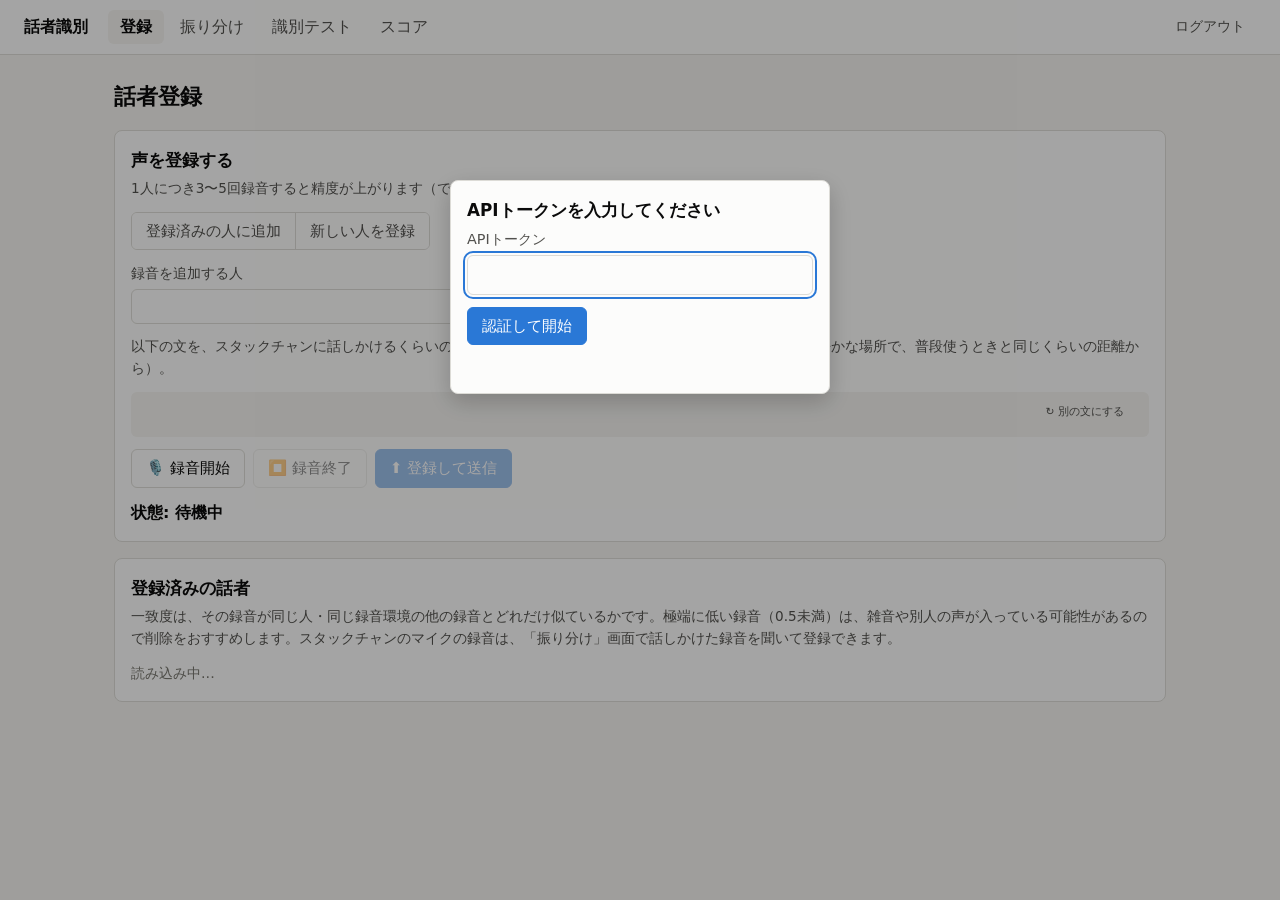
<file: index.html>
<!DOCTYPE html>
<html lang="ja">
<head>
  <meta charset="UTF-8">
  <meta name="viewport" content="width=device-width, initial-scale=1">
  <title>話者登録</title>
  <link rel="stylesheet" href="/static/style.css">
</head>
<body>
  <header class="app-header">
    <div class="app-title">話者識別</div>
    <nav class="app-nav">
      <a href="/" aria-current="page">登録</a>
      <a href="/inbox.html">振り分け</a>
      <a href="/test.html">識別テスト</a>
      <a href="/scores.html">スコア</a>
    </nav>
    <button id="logoutBtn" class="btn btn-ghost btn-small">ログアウト</button>
  </header>

  <main class="page">
    <h1>話者登録</h1>

    <section class="card">
      <h2>声を登録する</h2>
      <p class="card-sub">1人につき3〜5回録音すると精度が上がります（できれば日や時間帯を変えて）。</p>

      <div class="segmented" role="radiogroup" aria-label="登録のしかた">
        <label><input type="radio" name="mode" value="add" id="modeAdd"> 登録済みの人に追加</label>
        <label><input type="radio" name="mode" value="new" id="modeNew"> 新しい人を登録</label>
      </div>

      <div id="addFields">
        <div class="field">
          <label for="personSelect">録音を追加する人</label>
          <select id="personSelect"></select>
        </div>
      </div>

      <div id="newFields" hidden>
        <div class="field">
          <label for="nameInput">識別名（半角英数字）</label>
          <input type="text" id="nameInput" placeholder="例: tanaka">
        </div>
        <div class="field">
          <label for="kanaInput">表示名（ひらがなや漢字など）</label>
          <input type="text" id="kanaInput" placeholder="例: たなかさん">
        </div>
      </div>

      <p class="hint">以下の文を、スタックチャンに話しかけるくらいの自然な声で読んでください。録音ごとに違う文が出ます（静かな場所で、普段使うときと同じくらいの距離から）。</p>
      <div class="read-aloud">
        <div class="read-aloud-head">
          <span id="sampleLabel"></span>
          <button type="button" id="nextTextBtn" class="btn btn-ghost btn-small">↻ 別の文にする</button>
        </div>
        <p id="sampleText"></p>
      </div>

      <div class="actions">
        <button id="recordButton" class="btn">🎙️ 録音開始</button>
        <button id="stopButton" class="btn" disabled>⏹️ 録音終了</button>
        <button id="uploadButton" class="btn btn-primary" disabled>⬆️ 登録して送信</button>
      </div>
      <p id="status" class="status" role="status">状態: 待機中</p>
    </section>

    <section class="card">
      <h2>登録済みの話者</h2>
      <p class="card-sub">一致度は、その録音が同じ人・同じ録音環境の他の録音とどれだけ似ているかです。極端に低い録音（0.5未満）は、雑音や別人の声が入っている可能性があるので削除をおすすめします。スタックチャンのマイクの録音は、「振り分け」画面で話しかけた録音を聞いて登録できます。</p>
      <div id="profiles" class="empty">読み込み中...</div>
    </section>
  </main>

  <script src="/static/auth.js"></script>
  <script>
    let mediaRecorder;
    let recordedChunks = [];


    // --- 録音・送信のロジック（認証ヘッダー付きで送信） ---
    const recordBtn = document.getElementById("recordButton");
    const stopBtn = document.getElementById("stopButton");
    const uploadBtn = document.getElementById("uploadButton");
    const status = document.getElementById("status");

    // 状態表示（kind: "recording" | "ok" | "error" | なし）
    function setStatus(text, kind) {
      status.textContent = text;
      status.className = "status" + (kind ? ` is-${kind}` : "");
    }

    // --- 認証（auth.js） ---
    window.onload = function () {
      Auth.ensureToken(loadProfiles);
    };

    // --- 登録のしかた（登録済みの人に追加 / 新しい人を登録） ---
    const modeAdd = document.getElementById("modeAdd");
    const modeNew = document.getElementById("modeNew");
    const personSelect = document.getElementById("personSelect");
    let people = [];
    let modeChosen = false;  // 初回読み込み時だけ既定のモードを決める

    function setMode(mode, name) {
      modeChosen = true;
      (mode === "add" ? modeAdd : modeNew).checked = true;
      document.getElementById("addFields").hidden = mode !== "add";
      document.getElementById("newFields").hidden = mode !== "new";
      if (name) personSelect.value = name;
      chooseText();
    }
    modeAdd.onchange = () => setMode("add");
    modeNew.onchange = () => setMode("new");
    personSelect.onchange = () => chooseText();

    // --- 音読用の文 ---
    // 話す内容によらず声の特徴を見るモデルなので、いろいろな音（長音・撥音・促音・拗音・
    // 摩擦音など）と抑揚（問いかけ・呼びかけ・数字）を含む文を録音ごとに変えて読んでもらう
    const READ_TEXTS = [
      { label: "自己紹介", text: "こんにちは。私は〇〇です。スタックチャンに声を登録します。毎日話しかけるので、ちゃんと覚えてくださいね。" },
      { label: "問いかけ", text: "ねえ、スタックチャン。今日の天気はどう？ 午後から雨が降りそうなら、傘を持っていったほうがいいかな。" },
      { label: "ゆったり", text: "青い海と白い雲を眺めながら、冷たい麦茶をゆっくり飲みました。風が気持ちよくて、思わず大きな声で笑いました。" },
      { label: "小さい「っ」「ゃゅょ」", text: "明日の朝は、駅前の喫茶店でちょっと早めに待ち合わせしましょう。しっかり準備して、きっと楽しい旅行にしようね。" },
      { label: "数字", text: "目覚ましを六時四十五分にセットして。それから、三百二十八円の牛乳と、パンを二つ買うのを忘れないように教えてね。" },
      { label: "は行・ら行", text: "ふわふわのパンケーキに、はちみつとバターをたっぷりかけて、リビングでラジオを聞きながら、みんなで食べました。" },
      { label: "呼びかけ", text: "おーい、聞こえる？ 部屋の電気をつけて、音楽を少しだけ小さくしてくれる？ ありがとう、とても助かったよ！" },
      { label: "朗読", text: "むかしむかし、ある山のふもとに、やさしいおじいさんとおばあさんが、小さな犬と一緒に静かに暮らしていました。" },
    ];
    let textIndex = 0;

    function showText(i) {
      textIndex = (i + READ_TEXTS.length) % READ_TEXTS.length;
      const t = READ_TEXTS[textIndex];
      document.getElementById("sampleLabel").textContent = `文 ${textIndex + 1} / ${READ_TEXTS.length}・${t.label}`;
      document.getElementById("sampleText").textContent = t.text;
    }

    // 追加のときは、その人の登録件数に応じて次の文を出す（同じ文ばかりにならないように）
    function chooseText() {
      const person = modeAdd.checked && people.find((p) => p.name === personSelect.value);
      showText(person ? person.samples.length : 0);
    }
    document.getElementById("nextTextBtn").onclick = () => showText(textIndex + 1);

    function updatePersonSelect() {
      const current = personSelect.value;
      personSelect.replaceChildren(...people.map((p) => {
        const opt = document.createElement("option");
        opt.value = p.name;
        opt.textContent = `${p.kana}（${p.name}）・${p.samples.length}件`;
        return opt;
      }));
      if (people.some((p) => p.name === current)) personSelect.value = current;
      modeAdd.disabled = people.length === 0;
      if (people.length === 0) setMode("new");
      else if (!modeChosen) setMode("add");
      else chooseText();
    }

    const fmtId = (id) => id.replace(/^(\d{4})(\d{2})(\d{2})-(\d{2})(\d{2})(\d{2}).*$/, "$1-$2-$3 $4:$5:$6");

    async function loadProfiles() {
      const box = document.getElementById("profiles");
      const res = await Auth.authFetch("/profiles");
      if (!res.ok) { box.textContent = "一覧を取得できませんでした"; return; }
      ({ people } = await res.json());
      updatePersonSelect();
      if (people.length === 0) { box.textContent = "まだ登録されていません"; return; }
      box.className = "table-wrap";

      const table = document.createElement("table");
      table.className = "data-table";
      table.innerHTML = "<thead><tr><th>話者</th><th>録音日時</th><th>録音環境</th><th>一致度</th><th></th></tr></thead>";
      const tbody = document.createElement("tbody");
      for (const p of people) {
        p.samples.forEach((sample, i) => {
          const tr = document.createElement("tr");
          const who = document.createElement("td");
          if (i === 0) {
            who.rowSpan = p.samples.length;
            who.className = "wrap";
            who.textContent = `${p.kana}（${p.name}）・${p.samples.length}件 `;
            const delAll = document.createElement("button");
            delAll.className = "btn btn-small";
            delAll.textContent = "全削除";
            delAll.onclick = () => remove(`/profiles/${encodeURIComponent(p.name)}`,
              `${p.kana}（${p.name}）の登録をすべて削除しますか？`);
            const addMore = document.createElement("button");
            addMore.className = "btn btn-small";
            addMore.textContent = "＋録音を追加";
            addMore.onclick = () => {
              setMode("add", p.name);
              setStatus(`${p.kana}（${p.name}）の録音を追加します。「録音開始」を押してください`);
              document.querySelector(".card").scrollIntoView({ behavior: "smooth" });
            };
            const buttons = document.createElement("div");
            buttons.className = "row-actions";
            buttons.append(addMore, delAll);
            who.appendChild(buttons);
            tr.appendChild(who);
          }
          const when = document.createElement("td");
          when.textContent = fmtId(sample.id);
          const env = document.createElement("td");
          const badge = document.createElement("span");
          badge.className = "badge";
          badge.textContent = sample.env === "device" ? "スタックチャン" : "ブラウザ";
          env.appendChild(badge);
          const score = document.createElement("td");
          score.className = "num" + (sample.consistency !== null && sample.consistency < 0.5 ? " low" : "");
          score.textContent = sample.consistency === null ? "–" : sample.consistency.toFixed(3);
          const action = document.createElement("td");
          const del = document.createElement("button");
          del.className = "btn btn-small";
          del.textContent = "削除";
          del.onclick = () => remove(
            `/profiles/${encodeURIComponent(p.name)}/samples/${encodeURIComponent(sample.id)}`,
            `${fmtId(sample.id)} の録音を削除しますか？`);
          action.appendChild(del);
          tr.append(when, env, score, action);
          tbody.appendChild(tr);
        });
      }
      table.appendChild(tbody);
      box.replaceChildren(table);
    }

    async function remove(url, message) {
      if (!confirm(message)) return;
      const res = await Auth.authFetch(url, { method: "DELETE" });
      if (!res.ok) alert(`削除に失敗しました (HTTP ${res.status})`);
      loadProfiles();
    }

    document.getElementById("logoutBtn").onclick = function() {
      Auth.logout();
    };

    recordBtn.onclick = async () => {
      if (!navigator.mediaDevices || !navigator.mediaDevices.getUserMedia) {
        setStatus("エラー: マイクAPIが使用できません（HTTPSまたはlocalhostが必要です）", "error");
        return;
      }
      let stream;
      try {
        stream = await navigator.mediaDevices.getUserMedia({ audio: true });
      } catch (e) {
        setStatus(`エラー: マイクへのアクセス失敗 - ${e.name}: ${e.message}`, "error");
        return;
      }
      mediaRecorder = new MediaRecorder(stream);
      recordedChunks = [];

      mediaRecorder.ondataavailable = e => recordedChunks.push(e.data);
      mediaRecorder.onstop = () => {
        setStatus("録音終了");
        uploadBtn.disabled = false;
      };

      mediaRecorder.start();
      setStatus("● 録音中...", "recording");
      recordBtn.disabled = true;
      stopBtn.disabled = false;
    };

    stopBtn.onclick = () => {
      mediaRecorder.stop();
      recordBtn.disabled = false;
      stopBtn.disabled = true;
    };

    uploadBtn.onclick = async () => {
      const mode = modeAdd.checked ? "add" : "new";
      const name = mode === "add"
        ? personSelect.value
        : document.getElementById("nameInput").value.trim();
      const kana = mode === "add" ? "" : document.getElementById("kanaInput").value.trim();

      if (!name) {
        setStatus(mode === "add" ? "録音を追加する人を選んでください" : "識別名を入力してください", "error");
        return;
      }
      if (mode === "new" && people.some((p) => p.name === name)) {
        setStatus(`識別名「${name}」はすでに登録されています。この人に録音を足す場合は「登録済みの人に追加」を選んでください`, "error");
        return;
      }

      const blob = new Blob(recordedChunks, { type: 'audio/wav' });
      const formData = new FormData();
      formData.append("audio", blob, name + ".wav");
      formData.append("name", name);
      formData.append("kana", kana);
      formData.append("mode", mode);
      formData.append("env", "browser");

      setStatus("送信中...");
      try {
        const res = await Auth.authFetch("/register", {
          method: "POST",
          body: formData
        });
        const result = await res.json();
        if (res.ok) {
          let msg = `登録成功: ${result.kana}（ID: ${result.name}）・${result.num_samples}件目・声の長さ ${result.speech_sec}秒`;
          if (result.consistency !== null) {
            msg += `、既存の録音との一致度 ${result.consistency.toFixed(3)}`;
            if (result.consistency < 0.5) msg += "（低め：録り直しを検討してください）";
          }
          setStatus(msg, result.consistency !== null && result.consistency < 0.5 ? "error" : "ok");
          await loadProfiles();
          if (mode === "new") {
            // 続けて同じ人の 2 本目以降を録れるように「追加」に切り替える
            document.getElementById("nameInput").value = "";
            document.getElementById("kanaInput").value = "";
            setMode("add", name);
          }
          uploadBtn.disabled = true;
        } else {
          setStatus(`エラー (HTTP ${res.status}): ${result.error || JSON.stringify(result)}`, "error");
        }
      } catch (e) {
        console.error(e);
        setStatus(`エラー発生: ${e.message}`, "error");
      }
    };
  </script>
</body>
</html>
</file>
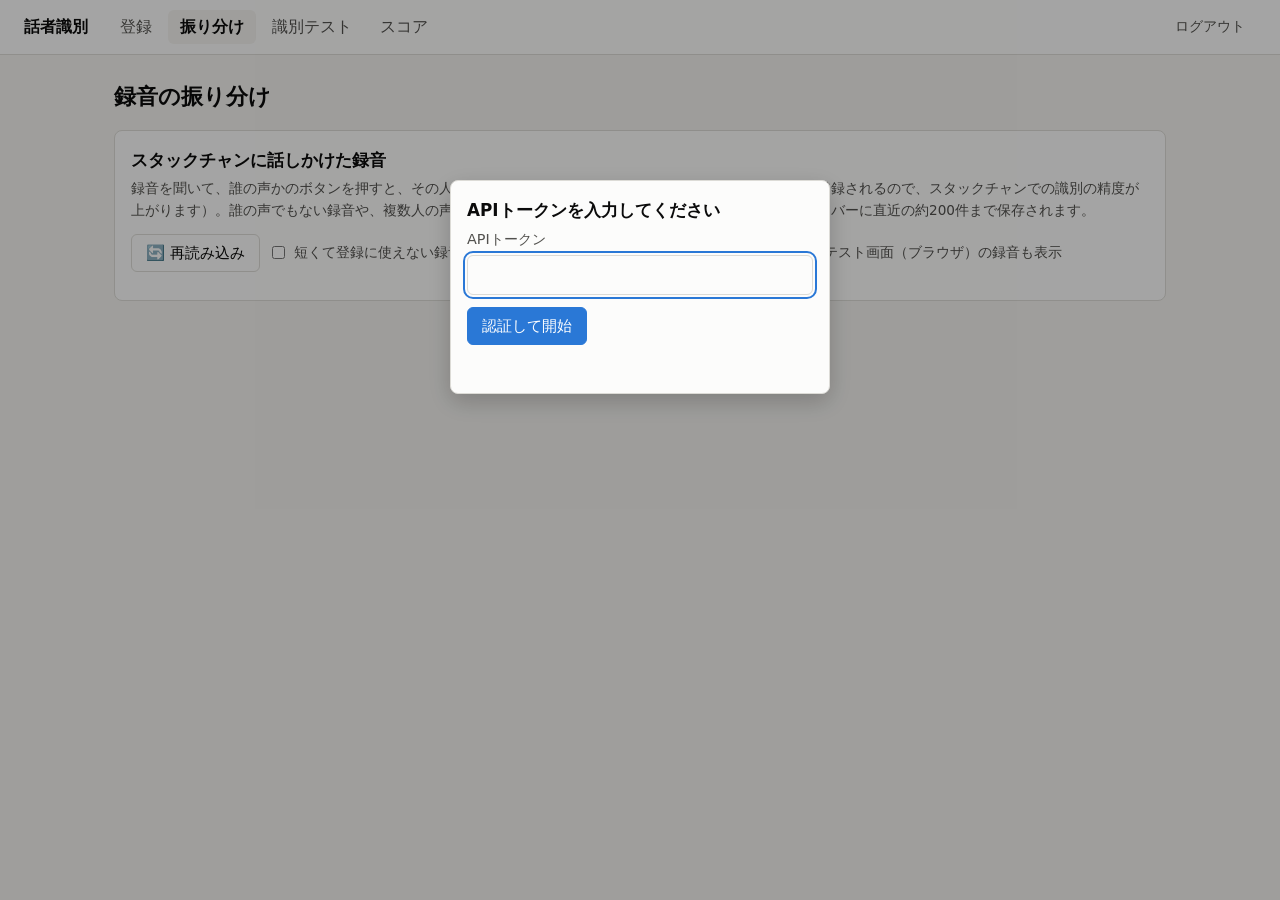
<file: inbox.html>
<!DOCTYPE html>
<html lang="ja">
<head>
  <meta charset="UTF-8">
  <meta name="viewport" content="width=device-width, initial-scale=1">
  <title>録音の振り分け</title>
  <link rel="stylesheet" href="/static/style.css">
</head>
<body>
  <header class="app-header">
    <div class="app-title">話者識別</div>
    <nav class="app-nav">
      <a href="/">登録</a>
      <a href="/inbox.html" aria-current="page">振り分け</a>
      <a href="/test.html">識別テスト</a>
      <a href="/scores.html">スコア</a>
    </nav>
    <button id="logoutBtn" class="btn btn-ghost btn-small">ログアウト</button>
  </header>

  <main class="page">
    <h1>録音の振り分け</h1>

    <section class="card">
      <h2>スタックチャンに話しかけた録音</h2>
      <p class="card-sub">録音を聞いて、誰の声かのボタンを押すと、その人の登録に加わります（スタックチャンのマイクの声として登録されるので、スタックチャンでの識別の精度が上がります）。誰の声でもない録音や、複数人の声が混ざった録音は「使わない」にしてください。録音はサーバーに直近の約200件まで保存されます。</p>
      <div class="actions">
        <button id="reloadBtn" class="btn">🔄 再読み込み</button>
        <label class="check"><input type="checkbox" id="showShort"> 短くて登録に使えない録音も表示</label>
        <label class="check"><input type="checkbox" id="showDone"> 振り分け済み・使わない録音も表示</label>
        <label class="check"><input type="checkbox" id="showBrowser"> 識別テスト画面（ブラウザ）の録音も表示</label>
      </div>
      <p id="summary" class="hint"></p>
      <ul id="inbox" class="inbox"></ul>
    </section>
  </main>

  <div class="modal-backdrop" id="newPersonDialog" hidden>
    <form class="card modal" role="dialog" aria-modal="true" aria-labelledby="newPersonTitle">
      <h2 id="newPersonTitle">新しい人として登録</h2>
      <div class="field">
        <label for="newName">識別名（半角英数字）</label>
        <input type="text" id="newName" placeholder="例: tanaka">
      </div>
      <div class="field">
        <label for="newKana">表示名</label>
        <input type="text" id="newKana" placeholder="例: たなかさん">
      </div>
      <p class="status" id="newPersonStatus" role="status"></p>
      <div class="actions">
        <button type="button" class="btn" id="newPersonCancel">閉じる</button>
        <button type="submit" class="btn btn-primary">登録する</button>
      </div>
    </form>
  </div>

  <script src="/static/auth.js"></script>
  <script src="/static/player.js"></script>
  <script>
    let people = [];
    let minSec = { browser: 3, device: 1.5 };
    // この画面で振り分けた結果（取り消しできるように、再読み込みまで行を残す）
    const assigned = new Map();  // entry id -> { name, kana, sample_id, consistency }

    window.onload = function () {
      Auth.ensureToken(load);
    };
    document.getElementById("logoutBtn").onclick = () => Auth.logout();
    document.getElementById("reloadBtn").onclick = () => { assigned.clear(); load(); };
    for (const id of ["showShort", "showDone", "showBrowser"]) {
      document.getElementById(id).onchange = render;
    }

    let entries = [];

    async function load() {
      const [logRes, profRes] = await Promise.all([
        Auth.authFetch("/identify_log"),
        Auth.authFetch("/profiles"),
      ]);
      if (!logRes.ok || !profRes.ok) return;
      const log = await logRes.json();
      people = (await profRes.json()).people;
      minSec = log.min_register_sec;
      entries = log.entries.filter((e) => e.has_audio).reverse();  // 新しい順
      render();
    }

    const kanaOf = (name) => (people.find((p) => p.name === name) || {}).kana || name;
    const usable = (e) => e.speech_sec != null && e.speech_sec >= minSec[e.env];

    function render() {
      const showShort = document.getElementById("showShort").checked;
      const showDone = document.getElementById("showDone").checked;
      const showBrowser = document.getElementById("showBrowser").checked;
      const pending = entries.filter((e) => !e.registered_to && !e.dismissed && usable(e) && e.env === "device");
      document.getElementById("summary").textContent =
        `未振り分け ${pending.length} 件（スタックチャンの録音で、登録に使える長さのもの）`;

      const visible = entries.filter((e) =>
        assigned.has(e.id)
        || ((showBrowser || e.env === "device")
            && (showShort || usable(e))
            && (showDone || (!e.registered_to && !e.dismissed))));
      const list = document.getElementById("inbox");
      if (visible.length === 0) {
        const li = document.createElement("li");
        li.className = "empty";
        li.textContent = "振り分ける録音はありません。スタックチャンに話しかけると、ここに録音がたまります。";
        list.replaceChildren(li);
        return;
      }
      list.replaceChildren(...visible.map(renderItem));
    }

    function describeResult(e) {
      if (e.reason === "too_short") return "スタックチャンの判定: 声が短すぎて識別せず";
      if (e.result) return `スタックチャンの判定: ${kanaOf(e.result)}（${e.score.toFixed(2)}）`;
      if (e.candidate) return `スタックチャンの判定: 該当なし（最も近い ${kanaOf(e.candidate)} ${e.score.toFixed(2)}）`;
      return "スタックチャンの判定: 該当なし";
    }

    function renderItem(e) {
      const li = document.createElement("li");
      li.className = "inbox-item";

      const head = document.createElement("div");
      head.className = "inbox-head";
      const time = document.createElement("strong");
      time.textContent = e.time.replace("T", " ");
      const meta = document.createElement("span");
      meta.className = "hint";
      const lowSnr = e.snr_db != null && e.snr_db < 15;
      meta.textContent = ` ${e.env === "device" ? "スタックチャン" : "ブラウザ"}・声 ${e.speech_sec ?? "–"}秒・`
        + `SN比 ${e.snr_db != null ? e.snr_db.toFixed(0) + "dB" : "–"}${lowSnr ? "（⚠ ノイズ多め）" : ""}・${describeResult(e)}`;
      head.append(time, meta);
      li.appendChild(head);

      const row = document.createElement("div");
      row.className = "inbox-actions";
      const listen = document.createElement("div");
      listen.className = "row-actions";
      listen.append(AudioPlayer.button(e.id, "raw", "▶ 再生"), AudioPlayer.button(e.id, "processed", "▶ 声だけ"));
      row.appendChild(listen);

      const done = assigned.get(e.id);
      const choose = document.createElement("div");
      choose.className = "row-actions";
      if (done) {
        const msg = document.createElement("span");
        msg.className = "status is-ok";
        msg.textContent = `✓ ${done.kana} に振り分けました`
          + (done.consistency != null ? `（既存の登録との一致度 ${done.consistency.toFixed(2)}）` : "");
        choose.append(msg, smallButton("取り消し", () => undoAssign(e, done)));
      } else if (e.registered_to) {
        const msg = document.createElement("span");
        msg.className = "badge";
        msg.textContent = `振り分け済み: ${kanaOf(e.registered_to)}`;
        choose.appendChild(msg);
      } else if (e.dismissed) {
        const msg = document.createElement("span");
        msg.className = "badge";
        msg.textContent = "使わない";
        choose.append(msg, smallButton("戻す", () => setDismissed(e, false)));
      } else if (!usable(e)) {
        const msg = document.createElement("span");
        msg.className = "hint";
        msg.textContent = `短すぎて登録に使えません（${minSec[e.env]}秒以上必要）`;
        choose.appendChild(msg);
      } else {
        // スタックチャンが判定した人（なければ最も近い人）を目立たせる
        const guess = e.result || e.candidate;
        for (const p of people) {
          const b = smallButton(p.kana, () => assign(e, p.name, b));
          if (p.name === guess) b.classList.add("btn-primary");
          choose.appendChild(b);
        }
        choose.append(smallButton("＋ 新しい人…", () => openNewPerson(e)),
                      smallButton("使わない", () => setDismissed(e, true), "btn-ghost"));
      }
      row.appendChild(choose);
      li.appendChild(row);
      return li;
    }

    function smallButton(label, onClick, extra) {
      const b = document.createElement("button");
      b.className = `btn btn-small${extra ? " " + extra : ""}`;
      b.textContent = label;
      b.onclick = onClick;
      return b;
    }

    async function assign(e, name, button, body) {
      if (button) button.disabled = true;
      const res = await Auth.authFetch(`/identify_log/${e.id}/register`, {
        method: "POST",
        headers: { "Content-Type": "application/json" },
        body: JSON.stringify(body || { mode: "add", name }),
      });
      const result = await res.json();
      if (!res.ok) {
        if (button) button.disabled = false;
        alert(result.error || `振り分けできませんでした (HTTP ${res.status})`);
        return false;
      }
      assigned.set(e.id, { name: result.name, kana: result.kana, sample_id: result.sample_id,
                           consistency: result.consistency });
      e.registered_to = result.name;
      if (body) await load(); else render();  // 新しい人を作ったときはボタンの並びも更新する
      return true;
    }

    async function undoAssign(e, done) {
      const res = await Auth.authFetch(
        `/profiles/${encodeURIComponent(done.name)}/samples/${encodeURIComponent(done.sample_id)}`,
        { method: "DELETE" });
      if (!res.ok) { alert(`取り消せませんでした (HTTP ${res.status})`); return; }
      assigned.delete(e.id);
      await load();  // 人の登録がなくなった場合もあるので読み直す
    }

    async function setDismissed(e, dismissed) {
      const res = await Auth.authFetch(`/identify_log/${e.id}/dismiss`, { method: dismissed ? "POST" : "DELETE" });
      if (!res.ok) { alert(`変更できませんでした (HTTP ${res.status})`); return; }
      e.dismissed = dismissed;
      render();
    }

    // ---- 新しい人として登録 ----
    const dialog = document.getElementById("newPersonDialog");
    let dialogEntry = null;
    function openNewPerson(e) {
      dialogEntry = e;
      document.getElementById("newName").value = "";
      document.getElementById("newKana").value = "";
      document.getElementById("newPersonStatus").textContent = "";
      dialog.hidden = false;
      document.getElementById("newName").focus();
    }
    document.getElementById("newPersonCancel").onclick = () => { dialog.hidden = true; };
    dialog.querySelector("form").onsubmit = async (ev) => {
      ev.preventDefault();
      const name = document.getElementById("newName").value.trim();
      const kana = document.getElementById("newKana").value.trim();
      const ok = await assign(dialogEntry, name, null, { mode: "new", name, kana });
      if (ok) dialog.hidden = true;
    };
  </script>
</body>
</html>
</file>
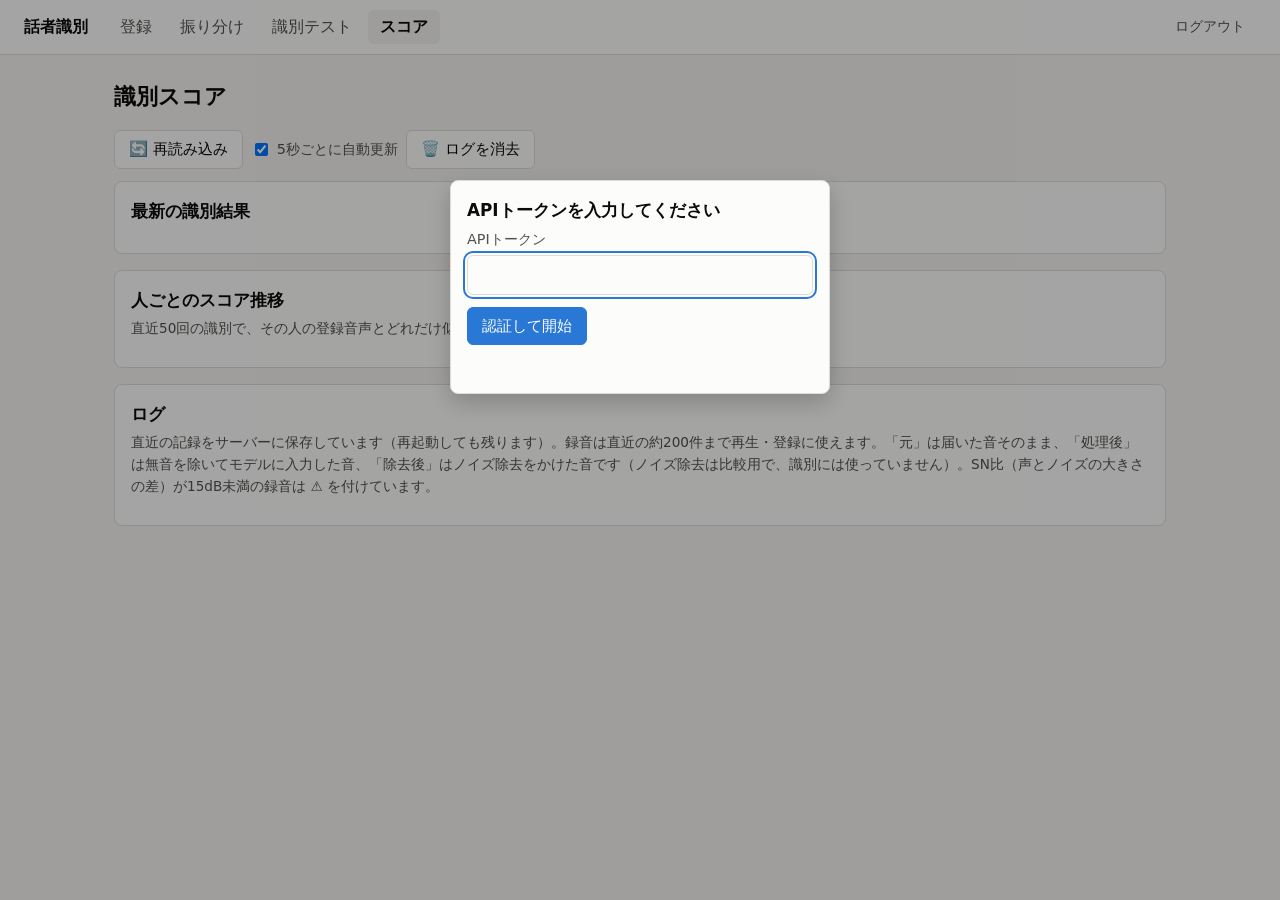
<file: scores.html>
<!DOCTYPE html>
<html lang="ja">
<head>
  <meta charset="UTF-8">
  <meta name="viewport" content="width=device-width, initial-scale=1">
  <title>識別スコア</title>
  <link rel="stylesheet" href="/static/style.css">
  <link rel="stylesheet" href="/static/score-charts.css">
</head>
<body>
  <header class="app-header">
    <div class="app-title">話者識別</div>
    <nav class="app-nav">
      <a href="/">登録</a>
      <a href="/inbox.html">振り分け</a>
      <a href="/test.html">識別テスト</a>
      <a href="/scores.html" aria-current="page">スコア</a>
    </nav>
    <button id="logoutBtn" class="btn btn-ghost btn-small">ログアウト</button>
  </header>

  <main class="page">
    <h1>識別スコア</h1>

    <div class="actions">
      <button id="reloadBtn" class="btn">🔄 再読み込み</button>
      <label class="check"><input type="checkbox" id="autoReload" checked> 5秒ごとに自動更新</label>
      <button id="clearBtn" class="btn">🗑️ ログを消去</button>
    </div>

    <section class="card viz-root">
      <h2>最新の識別結果</h2>
      <p class="card-sub" id="latestSub"></p>
      <div id="latestChart"></div>
    </section>

    <section class="card viz-root">
      <h2>人ごとのスコア推移</h2>
      <p class="card-sub">直近50回の識別で、その人の登録音声とどれだけ似ていたか（コサイン類似度）。右ほど新しい。</p>
      <div id="multiples"></div>
    </section>

    <section class="card viz-root">
      <h2>ログ</h2>
      <p class="card-sub">直近の記録をサーバーに保存しています（再起動しても残ります）。録音は直近の約200件まで再生・登録に使えます。「元」は届いた音そのまま、「処理後」は無音を除いてモデルに入力した音、「除去後」はノイズ除去をかけた音です（ノイズ除去は比較用で、識別には使っていません）。SN比（声とノイズの大きさの差）が15dB未満の録音は ⚠ を付けています。</p>
      <div id="comparePanel" class="compare-panel" hidden></div>
      <div id="logTable"></div>
    </section>
  </main>

  <div class="modal-backdrop" id="registerDialog" hidden>
    <form class="card modal" role="dialog" aria-modal="true" aria-labelledby="registerTitle">
      <h2 id="registerTitle">この録音を登録に使う</h2>
      <p class="card-sub" id="registerInfo"></p>
      <div class="segmented" role="radiogroup" aria-label="登録のしかた">
        <label><input type="radio" name="regMode" value="add" id="regModeAdd" checked> 登録済みの人に追加</label>
        <label><input type="radio" name="regMode" value="new" id="regModeNew"> 新しい人を登録</label>
      </div>
      <div id="regAddFields" class="field">
        <label for="regPerson">誰の声か</label>
        <select id="regPerson"></select>
      </div>
      <div id="regNewFields" hidden>
        <div class="field">
          <label for="regName">識別名（半角英数字）</label>
          <input type="text" id="regName" placeholder="例: tanaka">
        </div>
        <div class="field">
          <label for="regKana">表示名</label>
          <input type="text" id="regKana" placeholder="例: たなかさん">
        </div>
      </div>
      <p class="status" id="registerStatus" role="status"></p>
      <div class="actions">
        <button type="button" class="btn" id="registerCancel">閉じる</button>
        <button type="submit" class="btn btn-primary" id="registerSubmit">登録する</button>
      </div>
    </form>
  </div>

  <script src="/static/auth.js"></script>
  <script src="/static/score-charts.js"></script>
  <script src="/static/player.js"></script>
  <script>
    const latestSub = document.getElementById("latestSub");
    let timer;

    async function load() {
      const res = await Auth.authFetch("/identify_log");
      if (!res.ok) return;
      const data = await res.json();
      latestPeople = data.people;

      const last = data.entries[data.entries.length - 1];
      if (last) {
        const kana = Object.fromEntries(data.people.map((p) => [p.name, p.kana]));
        const scores = Object.entries(last.scores)
          .map(([name, score]) => ({ name, kana: kana[name] || name, score }))
          .sort((a, b) => b.score - a.score);
        latestSub.textContent = `${last.time.replace("T", " ")}（${last.source}）: `
          + (last.result ? `✓ ${last.result} と判定`
             : last.reason === "too_short" ? "✗ 声が短すぎるため識別せず" : "✗ 該当なし")
          + (last.speech_sec != null ? `　声の長さ ${last.speech_sec}秒` : "")
          + `　閾値 ${data.threshold}`;
        if (scores.length) {
          ScoreCharts.renderBars(document.getElementById("latestChart"), scores, data.threshold);
        } else {
          document.getElementById("latestChart").replaceChildren();
        }
      } else {
        latestSub.textContent = "まだ識別の記録がありません";
        document.getElementById("latestChart").replaceChildren();
      }
      ScoreCharts.renderMultiples(document.getElementById("multiples"), data);
      ScoreCharts.renderTable(document.getElementById("logTable"), data, { renderActions });
    }

    // ---- ノイズ除去した場合のスコアとの比較 ----
    async function showDenoiseCompare(entry) {
      const panel = document.getElementById("comparePanel");
      panel.hidden = false;
      panel.textContent = "ノイズ除去した場合のスコアを計算中...";
      const res = await Auth.authFetch(`/identify_log/${entry.id}/denoise_compare`);
      const data = await res.json();
      if (!res.ok) { panel.textContent = `比較できません: ${data.error || res.status}`; return; }

      const kana = Object.fromEntries(latestPeople.map((p) => [p.name, p.kana]));
      const head = document.createElement("p");
      head.className = "card-sub";
      head.textContent = `${entry.time.replace("T", " ")}（${entry.source}）の録音をノイズ除去した場合: `
        + `SN比 ${data.before.snr_db ?? "–"}dB → ${data.after.snr_db ?? "–"}dB・`
        + `ノイズ除去にかかった時間 ${data.denoise_ms}ms`;
      const table = document.createElement("table");
      table.className = "data-table";
      table.innerHTML = "<thead><tr><th>登録者</th><th>除去なし</th><th>除去あり</th><th>差</th></tr></thead>";
      const tbody = document.createElement("tbody");
      const names = Object.keys({ ...data.before.scores, ...data.after.scores })
        .sort((a, b) => (data.before.scores[b] ?? -1) - (data.before.scores[a] ?? -1));
      for (const name of names) {
        const before = data.before.scores[name], after = data.after.scores[name];
        const diff = before != null && after != null ? after - before : null;
        const tr = document.createElement("tr");
        for (const [text, cls] of [
          [`${kana[name] || name}（${name}）`, ""],
          [before != null ? before.toFixed(3) : "–", "num"],
          [after != null ? after.toFixed(3) : "–", "num"],
          [diff != null ? `${diff >= 0 ? "+" : ""}${diff.toFixed(3)}` : "–", "num"],
        ]) {
          const td = document.createElement("td");
          td.textContent = text;
          if (cls) td.className = cls;
          tr.appendChild(td);
        }
        tbody.appendChild(tr);
      }
      table.appendChild(tbody);
      const close = document.createElement("button");
      close.className = "btn btn-small";
      close.textContent = "閉じる";
      close.onclick = () => { panel.hidden = true; };
      panel.replaceChildren(head, table, close);
    }

    // ---- 録音を登録に使う ----
    const dialog = document.getElementById("registerDialog");
    const regModeAdd = document.getElementById("regModeAdd");
    const regPerson = document.getElementById("regPerson");
    const registerStatus = document.getElementById("registerStatus");
    let dialogEntry = null;
    let latestPeople = [];

    function setRegMode(mode) {
      document.getElementById(mode === "add" ? "regModeAdd" : "regModeNew").checked = true;
      document.getElementById("regAddFields").hidden = mode !== "add";
      document.getElementById("regNewFields").hidden = mode !== "new";
    }
    document.getElementById("regModeAdd").onchange = () => setRegMode("add");
    document.getElementById("regModeNew").onchange = () => setRegMode("new");

    function openRegisterDialog(entry) {
      dialogEntry = entry;
      const env = entry.source === "test" ? "ブラウザ" : "スタックチャン";
      document.getElementById("registerInfo").textContent =
        `${entry.time.replace("T", " ")}・送信元 ${entry.source}（${env}の録音として登録）・声の長さ ${entry.speech_sec ?? "–"}秒`;
      regPerson.replaceChildren(...latestPeople.map((p) => {
        const opt = document.createElement("option");
        opt.value = p.name;
        opt.textContent = `${p.kana}（${p.name}）`;
        return opt;
      }));
      // 判定結果（なければ最有力候補）を最初から選んでおく
      const guess = entry.result || entry.candidate;
      if (guess) regPerson.value = guess;
      regModeAdd.disabled = latestPeople.length === 0;
      setRegMode(latestPeople.length ? "add" : "new");
      registerStatus.textContent = "";
      registerStatus.className = "status";
      document.getElementById("registerSubmit").disabled = false;
      dialog.hidden = false;
    }

    document.getElementById("registerCancel").onclick = () => { dialog.hidden = true; };
    dialog.querySelector("form").onsubmit = async (e) => {
      e.preventDefault();
      const mode = regModeAdd.checked ? "add" : "new";
      const body = mode === "add"
        ? { mode, name: regPerson.value }
        : { mode, name: document.getElementById("regName").value.trim(),
            kana: document.getElementById("regKana").value.trim() };
      registerStatus.textContent = "登録中...";
      registerStatus.className = "status";
      const res = await Auth.authFetch(`/identify_log/${dialogEntry.id}/register`, {
        method: "POST",
        headers: { "Content-Type": "application/json" },
        body: JSON.stringify(body),
      });
      const result = await res.json();
      if (res.ok) {
        let msg = `✓ ${result.kana}（${result.name}）に追加しました・${result.num_samples}件目`;
        if (result.consistency !== null) msg += `・既存の登録との一致度 ${result.consistency.toFixed(3)}`;
        registerStatus.textContent = msg;
        registerStatus.className = "status is-ok";
        document.getElementById("registerSubmit").disabled = true;
        load();
      } else {
        registerStatus.textContent = `✗ ${result.error || `HTTP ${res.status}`}`;
        registerStatus.className = "status is-error";
      }
    };

    function renderActions(entry) {
      if (!entry.has_audio) return null;
      const box = document.createElement("div");
      box.className = "row-actions";
      for (const [kind, label] of [["raw", "▶ 元"], ["processed", "▶ 処理後"], ["denoised", "▶ 除去後"]]) {
        box.appendChild(AudioPlayer.button(entry.id, kind, label,
          kind === "denoised" ? () => showDenoiseCompare(entry) : null));
      }
      if (entry.registered_to) {
        const done = document.createElement("span");
        done.className = "badge";
        done.textContent = `登録済み: ${entry.registered_to}`;
        box.appendChild(done);
      } else {
        const reg = document.createElement("button");
        reg.className = "btn btn-small";
        reg.textContent = "登録…";
        reg.onclick = () => openRegisterDialog(entry);
        box.appendChild(reg);
      }
      return box;
    }

    function setAutoReload(on) {
      clearInterval(timer);
      if (on) timer = setInterval(load, 5000);
    }

    window.onload = function () {
      Auth.ensureToken(() => { load(); setAutoReload(true); });
    };
    document.getElementById("logoutBtn").onclick = () => Auth.logout();
    document.getElementById("reloadBtn").onclick = load;
    window.addEventListener("resize", () => { clearTimeout(window._rt); window._rt = setTimeout(load, 300); });
    document.getElementById("autoReload").onchange = (e) => setAutoReload(e.target.checked);
    document.getElementById("clearBtn").onclick = async () => {
      if (!confirm("識別ログを消去しますか？")) return;
      await Auth.authFetch("/identify_log", { method: "DELETE" });
      load();
    };
  </script>
</body>
</html>
</file>
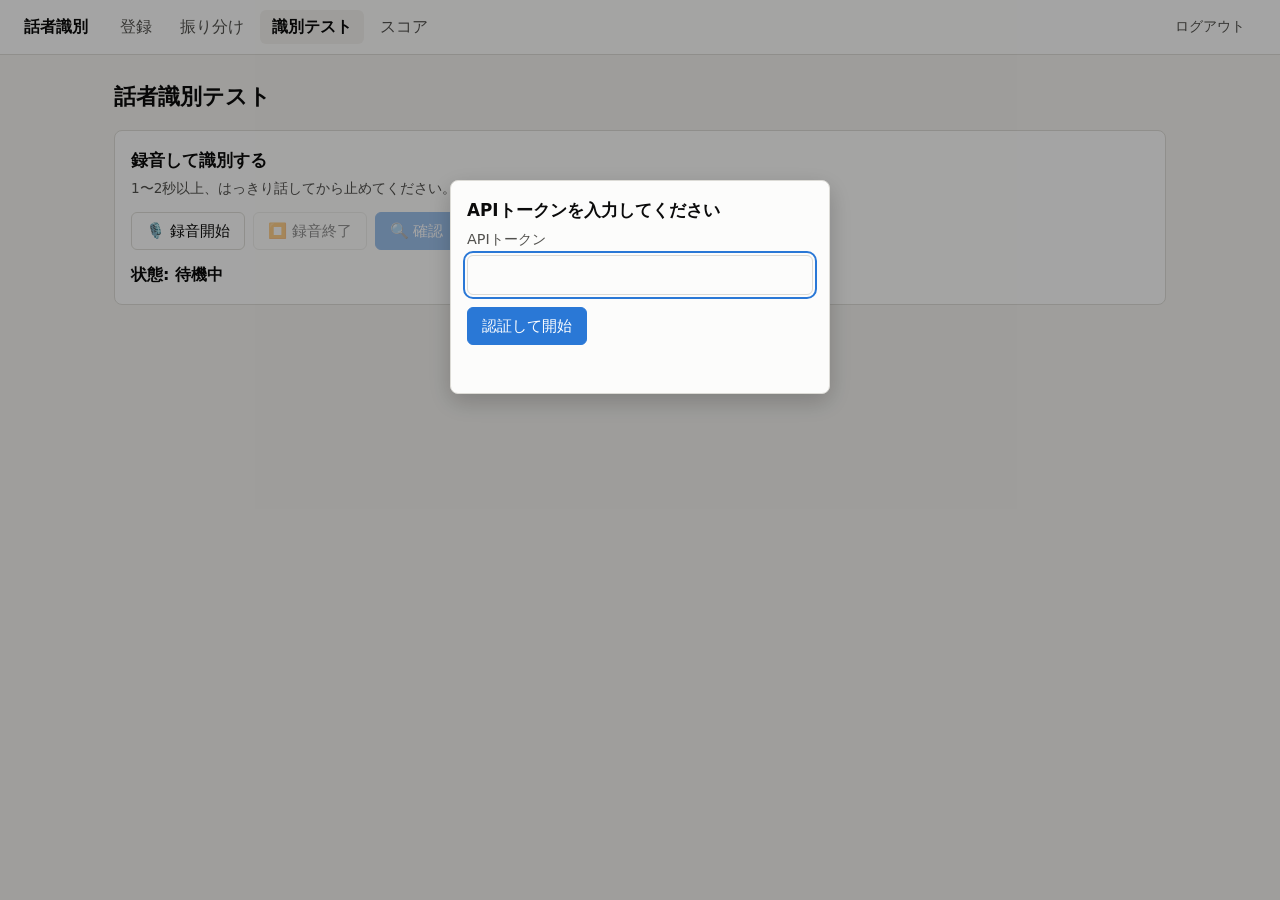
<file: test.html>
<!DOCTYPE html>
<html lang="ja">
<head>
  <meta charset="UTF-8">
  <meta name="viewport" content="width=device-width, initial-scale=1">
  <title>話者識別テスト</title>
  <link rel="stylesheet" href="/static/style.css">
  <link rel="stylesheet" href="/static/score-charts.css">
</head>
<body>
  <header class="app-header">
    <div class="app-title">話者識別</div>
    <nav class="app-nav">
      <a href="/">登録</a>
      <a href="/inbox.html">振り分け</a>
      <a href="/test.html" aria-current="page">識別テスト</a>
      <a href="/scores.html">スコア</a>
    </nav>
    <button id="logoutBtn" class="btn btn-ghost btn-small">ログアウト</button>
  </header>

  <main class="page">
    <h1>話者識別テスト</h1>

    <section class="card">
      <h2>録音して識別する</h2>
      <p class="card-sub">1〜2秒以上、はっきり話してから止めてください。</p>
      <div class="actions">
        <button id="recordBtn" class="btn">🎙️ 録音開始</button>
        <button id="stopBtn" class="btn" disabled>⏹️ 録音終了</button>
        <button id="identifyBtn" class="btn btn-primary" disabled>🔍 確認</button>
      </div>
      <p id="result" class="status" role="status">状態: 待機中</p>
    </section>

    <section class="card viz-root" id="scoreSection" hidden>
      <h2>登録者ごとのスコア</h2>
      <p class="card-sub">今回の音声が各登録者とどれだけ似ていたか（コサイン類似度）。点線より右なら本人と判定。過去の結果は「スコア」画面で見られます。</p>
      <div id="scoreChart"></div>
    </section>
  </main>

  <script src="/static/auth.js"></script>
  <script src="/static/score-charts.js"></script>
  <script>
    let mediaRecorder;
    let recordedChunks = [];

    const recordBtn = document.getElementById("recordBtn");
    const stopBtn = document.getElementById("stopBtn");
    const identifyBtn = document.getElementById("identifyBtn");
    const result = document.getElementById("result");

    // 状態表示（kind: "recording" | "ok" | "error" | なし）
    function setResult(text, kind) {
      result.textContent = text;
      result.className = "status" + (kind ? ` is-${kind}` : "");
    }

        // ページ初回認証
    window.onload = function() {
      Auth.ensureToken();
    };

    document.getElementById("logoutBtn").onclick = function() {
      Auth.logout();
    };

    recordBtn.onclick = async () => {
      const stream = await navigator.mediaDevices.getUserMedia({ audio: true });
      mediaRecorder = new MediaRecorder(stream);
      recordedChunks = [];

      mediaRecorder.ondataavailable = e => recordedChunks.push(e.data);
      mediaRecorder.onstop = () => {
        setResult("録音完了");
        identifyBtn.disabled = false;
      };

      mediaRecorder.start();
      setResult("● 録音中...", "recording");
      recordBtn.disabled = true;
      stopBtn.disabled = false;
    };

    stopBtn.onclick = () => {
      mediaRecorder.stop();
      recordBtn.disabled = false;
      stopBtn.disabled = true;
    };

    identifyBtn.onclick = async () => {
      const blob = new Blob(recordedChunks, { type: 'audio/wav' });
      const formData = new FormData();
      formData.append("audio", blob, "test.wav");
      formData.append("source", "test");

      setResult("識別中...");

      try {
        const res = await Auth.authFetch("/identify", {
          method: "POST",
          body: formData
        });
        const data = await res.json();
        if (data.reason === "too_short") {
          setResult(`声が短すぎます（${data.speech_sec}秒）。もう少し長く話してください`, "error");
        } else if (data.name) {
          setResult(`✓ 認識された人: ${data.kana}（スコア: ${data.score}）`, "ok");
        } else {
          setResult(data.candidate
            ? `✗ 識別できませんでした（最有力: ${data.candidate}、スコア: ${data.score}）`
            : "✗ 識別できませんでした", "error");
        }
        document.getElementById("scoreSection").hidden = !(data.scores && data.scores.length);
        if (data.scores && data.scores.length) {
          document.getElementById("scoreSection").hidden = false;
          ScoreCharts.renderBars(document.getElementById("scoreChart"), data.scores, data.threshold);
        }
      } catch (e) {
        console.error(e);
        setResult("エラーが発生しました", "error");
      }
    };
  </script>
</body>
</html>
</file>
<file: static/style.css>
/* 全画面共通のスタイル */
:root {
  color-scheme: light;
  --page-bg: #f3f2ef;
  --surface-1: #fcfcfb;
  --surface-2: #f3f2ef;
  --border: #dcdbd6;
  --text-primary: #0b0b0b;
  --text-secondary: #52514e;
  --text-muted: #77766f;
  --grid: #e6e5e0;
  --accent: #2a78d6;
  --accent-hover: #1f64b8;
  --accent-text: #ffffff;
  --series-1: #2a78d6;
  --bar-muted: #b9b8b1;
  --threshold: #52514e;
  --good: #008300;
  --critical: #c8312f;
  --focus: #2a78d6;
}
@media (prefers-color-scheme: dark) {
  :root:not([data-theme="light"]) {
    color-scheme: dark;
    --page-bg: #111110;
    --surface-1: #1a1a19;
    --surface-2: #242422;
    --border: #3a3a37;
    --text-primary: #f0efec;
    --text-secondary: #c3c2b7;
    --text-muted: #9a998f;
    --grid: #2f2f2c;
    --accent: #3987e5;
    --accent-hover: #5a9cec;
    --accent-text: #ffffff;
    --series-1: #3987e5;
    --bar-muted: #5c5b55;
    --threshold: #c3c2b7;
    --good: #3fae3f;
    --critical: #e66767;
    --focus: #5a9cec;
  }
}
:root[data-theme="dark"] {
  color-scheme: dark;
  --page-bg: #111110;
  --surface-1: #1a1a19;
  --surface-2: #242422;
  --border: #3a3a37;
  --text-primary: #f0efec;
  --text-secondary: #c3c2b7;
  --text-muted: #9a998f;
  --grid: #2f2f2c;
  --accent: #3987e5;
  --accent-hover: #5a9cec;
  --accent-text: #ffffff;
  --series-1: #3987e5;
  --bar-muted: #5c5b55;
  --threshold: #c3c2b7;
  --good: #3fae3f;
  --critical: #e66767;
  --focus: #5a9cec;
}

* { box-sizing: border-box; }
body {
  margin: 0;
  background: var(--page-bg);
  color: var(--text-primary);
  font-family: system-ui, -apple-system, "Hiragino Sans", "Noto Sans JP", sans-serif;
  line-height: 1.6;
}
a { color: var(--accent); }

/* ---- ヘッダー ---- */
.app-header {
  display: flex; flex-wrap: wrap; align-items: center; gap: 8px 20px;
  padding: 10px 24px;
  background: var(--surface-1);
  border-bottom: 1px solid var(--border);
}
.app-title { font-weight: bold; }
.app-nav { display: flex; gap: 4px; flex: 1; flex-wrap: wrap; }
.app-nav a {
  color: var(--text-secondary); text-decoration: none;
  padding: 4px 12px; border-radius: 6px;
}
.app-nav a:hover { background: var(--surface-2); color: var(--text-primary); }
.app-nav a[aria-current="page"] { background: var(--surface-2); color: var(--text-primary); font-weight: bold; }

/* ---- ページ本体 ---- */
.page { max-width: 1100px; margin: 0 auto; padding: 24px; }
.page > h1 { font-size: 1.4em; margin: 0 0 16px; }
@media (max-width: 600px) {
  .app-header { padding: 10px 16px; justify-content: space-between; }
  .app-nav { order: 3; flex-basis: 100%; flex-wrap: nowrap; }
  .page { padding: 16px; }
}

.card {
  background: var(--surface-1);
  border: 1px solid var(--border);
  border-radius: 8px;
  padding: 16px;
  margin: 0 0 16px;
  max-width: 100%;
}
.card > h2 { font-size: 1.05em; margin: 0 0 4px; }
.card-sub, .hint { color: var(--text-secondary); font-size: 0.85em; margin: 0 0 12px; }

/* ---- フォーム ---- */
.field { display: flex; flex-direction: column; gap: 4px; margin: 0 0 12px; max-width: 360px; }
.field label { font-size: 0.9em; color: var(--text-secondary); }
input[type="text"], input[type="password"], select {
  font: inherit; color: var(--text-primary);
  background: var(--surface-1);
  border: 1px solid var(--border); border-radius: 6px;
  padding: 6px 10px;
}
input:focus-visible, button:focus-visible, a:focus-visible {
  outline: 2px solid var(--focus); outline-offset: 2px;
}

.actions { display: flex; flex-wrap: wrap; gap: 8px; align-items: center; margin: 12px 0; }
.btn {
  font: inherit; font-size: 0.95em;
  display: inline-flex; align-items: center; gap: 6px;
  padding: 6px 14px; border-radius: 6px; cursor: pointer;
  background: var(--surface-1); color: var(--text-primary);
  border: 1px solid var(--border);
}
.btn:hover:not(:disabled) { background: var(--surface-2); }
.btn:disabled { opacity: 0.45; cursor: not-allowed; }
.btn-primary { background: var(--accent); border-color: var(--accent); color: var(--accent-text); }
.btn-primary:hover:not(:disabled) { background: var(--accent-hover); }
.btn-ghost { border-color: transparent; background: transparent; color: var(--text-secondary); }
.btn-small { padding: 2px 10px; font-size: 0.85em; }
.segmented {
  display: inline-flex; flex-wrap: wrap; margin: 0 0 12px;
  border: 1px solid var(--border); border-radius: 6px; overflow: hidden;
}
.segmented label {
  padding: 6px 14px; cursor: pointer; font-size: 0.95em;
  color: var(--text-secondary); background: var(--surface-1);
}
.segmented label + label { border-left: 1px solid var(--border); }
.segmented input { position: absolute; opacity: 0; pointer-events: none; }
.segmented label:has(input:checked) { background: var(--accent); color: var(--accent-text); }
.segmented label:has(input:disabled) { opacity: 0.45; cursor: not-allowed; }
.segmented label:has(input:focus-visible) { outline: 2px solid var(--focus); outline-offset: -2px; }
/* ---- 振り分け画面 ---- */
.inbox { list-style: none; margin: 0; padding: 0; }
.inbox-item { border-top: 1px solid var(--grid); padding: 10px 0; }
.inbox-head { margin-bottom: 6px; }
.inbox-actions { display: flex; flex-wrap: wrap; gap: 8px 16px; align-items: center; }
.inbox-actions .row-actions { margin-top: 0; align-items: center; }
.inbox-actions .status { margin: 0; font-size: 0.9em; }
.compare-panel {
  background: var(--surface-2); border-radius: 6px;
  padding: 10px 14px; margin: 0 0 12px;
}
.compare-panel .data-table { width: auto; margin-bottom: 8px; }
.row-actions { display: flex; flex-wrap: wrap; gap: 6px; margin-top: 4px; }
.data-table td > .row-actions:only-child { flex-wrap: nowrap; margin-top: 0; }
.check { display: inline-flex; align-items: center; gap: 6px; font-size: 0.9em; color: var(--text-secondary); }

.read-aloud {
  background: var(--surface-2); border-radius: 6px;
  padding: 8px 14px 10px; margin: 8px 0 12px;
}
.read-aloud-head {
  display: flex; justify-content: space-between; align-items: center; gap: 8px;
  font-size: 0.8em; color: var(--text-secondary);
}
.read-aloud p { margin: 4px 0 0; font-size: 1.1em; line-height: 1.8; }

.status { font-weight: bold; margin: 8px 0 0; }
.status.is-recording { color: var(--critical); }
.status.is-ok { color: var(--good); }
.status.is-error { color: var(--critical); }

/* ---- 表 ---- */
.table-wrap { overflow-x: auto; }
.data-table { border-collapse: collapse; font-size: 0.9em; width: 100%; }
.data-table th, .data-table td {
  border-bottom: 1px solid var(--grid);
  padding: 6px 10px; text-align: left; white-space: nowrap; vertical-align: middle;
}
.data-table th { color: var(--text-secondary); font-weight: normal; }
.data-table td.num { text-align: right; font-variant-numeric: tabular-nums; }
.data-table td.wrap { white-space: normal; min-width: 8em; }
.data-table .low { color: var(--critical); font-weight: bold; }
.empty { color: var(--text-muted); font-size: 0.9em; }

/* ---- ダイアログ（トークン入力・録音の登録など） ---- */
.modal-backdrop, .auth-backdrop {
  position: fixed; inset: 0; z-index: 10;
  background: rgba(0, 0, 0, 0.35);
  display: flex; align-items: flex-start; justify-content: center;
  padding: 20vh 16px 0;
}
.modal-backdrop[hidden] { display: none; }
.modal, .auth-dialog { width: 100%; max-width: 380px; box-shadow: 0 8px 24px rgba(0, 0, 0, 0.2); }
.modal .field, .auth-dialog .field { max-width: none; }
.modal .actions { justify-content: flex-end; margin-bottom: 0; }
.badge {
  display: inline-block; font-size: 0.8em; padding: 0 8px; border-radius: 999px;
  border: 1px solid var(--border); color: var(--text-secondary); background: var(--surface-2);
}
.auth-error { color: var(--critical); font-size: 0.9em; min-height: 1.4em; margin: 4px 0 0; }
</file>
<file: static/score-charts.css>
/* 話者識別スコアのグラフ用スタイル（色は style.css の変数を使う） */
.viz-root svg { display: block; width: 100%; height: auto; overflow: visible; }
.viz-root svg text { fill: var(--text-secondary); font-size: 12px; }
.viz-root .viz-grid { stroke: var(--grid); stroke-width: 1; }
.viz-root .viz-threshold { stroke: var(--threshold); stroke-width: 1.5; stroke-dasharray: 4 3; }
.viz-root .viz-bar { fill: var(--bar-muted); }
.viz-root .viz-bar.is-top { fill: var(--series-1); }
.viz-root .viz-line { fill: none; stroke: var(--series-1); stroke-width: 2; }
.viz-root .viz-dot { fill: var(--surface-1); stroke: var(--series-1); stroke-width: 2; }
.viz-root .viz-dot.is-hit { fill: var(--series-1); stroke: var(--surface-1); }
.viz-root .viz-hit { fill: transparent; cursor: pointer; }
.viz-root .viz-value { fill: var(--text-primary); }

.viz-legend { display: flex; flex-wrap: wrap; gap: 16px; font-size: 0.8em; color: var(--text-secondary); margin-top: 8px; }
.viz-legend span { display: inline-flex; align-items: center; gap: 6px; }
.viz-legend svg { width: auto; display: inline; }

.viz-multiples { display: grid; grid-template-columns: repeat(auto-fill, minmax(260px, 1fr)); gap: 12px; }
.viz-card { background: var(--surface-2); border-radius: 6px; padding: 10px 12px; }
.viz-card h3 { font-size: 0.95em; margin: 0; }
.viz-card .viz-stats { color: var(--text-secondary); font-size: 0.8em; margin: 2px 0 6px; }

.viz-status-ok { color: var(--good); font-weight: bold; }
.viz-status-ng { color: var(--critical); font-weight: bold; }

.viz-tooltip {
  position: fixed; pointer-events: none; z-index: 20;
  background: var(--surface-1); color: var(--text-primary);
  border: 1px solid var(--border); border-radius: 6px;
  padding: 6px 8px; font-size: 12px; line-height: 1.5;
  box-shadow: 0 2px 8px rgba(0, 0, 0, 0.15);
  display: none; white-space: nowrap;
}
</file>
